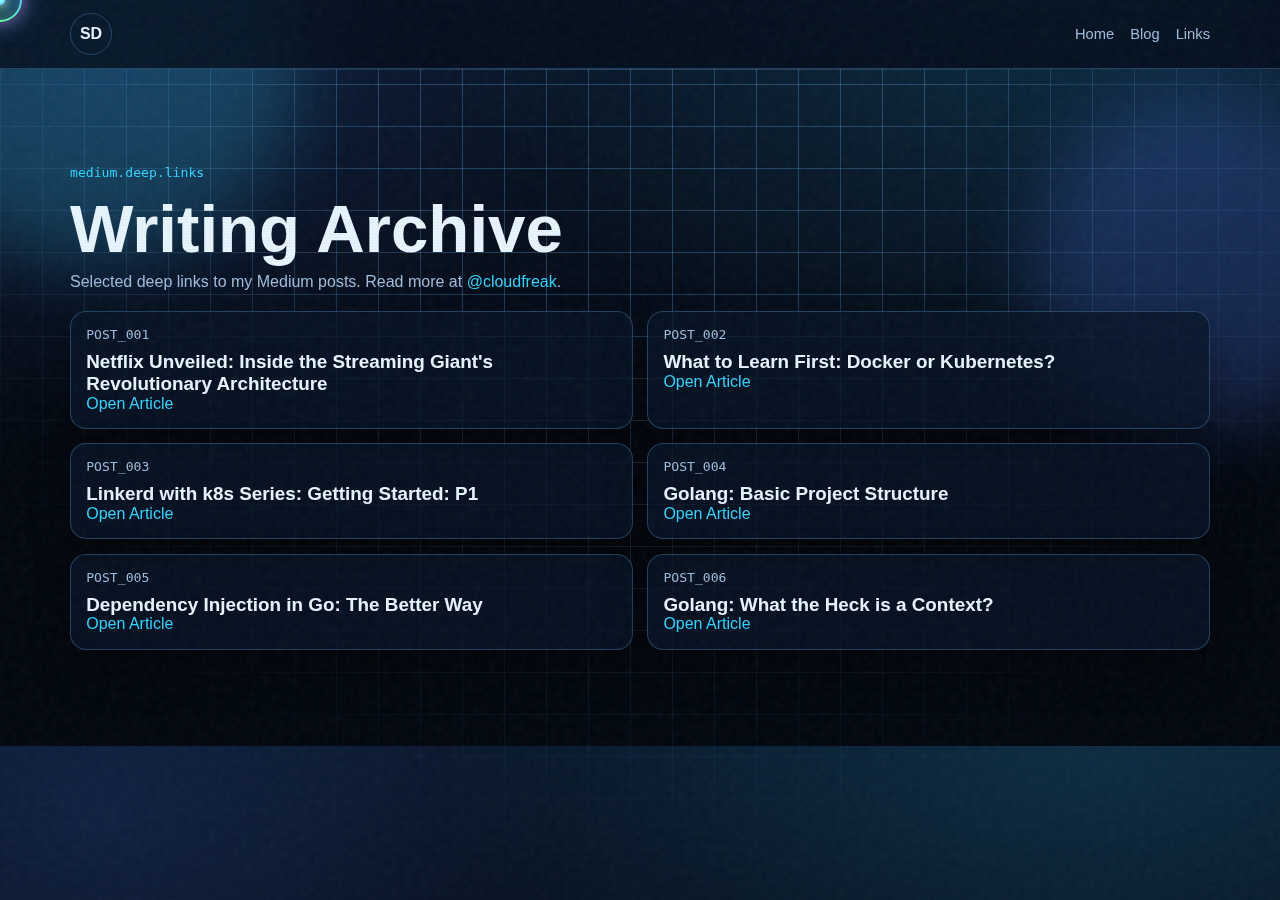
<file: blog.html>
<!DOCTYPE html>
<html lang="en">
<head>
  <meta charset="UTF-8" />
  <meta name="viewport" content="width=device-width, initial-scale=1.0" />
  <title>Soumyajit Dutta | Blog Links</title>
  <meta name="description" content="Deep links to Soumyajit Dutta's Medium articles on backend engineering, DevOps, cloud, and Go." />
  <link rel="canonical" href="https://soumyajitdutta.com/blog.html" />
  <link rel="stylesheet" href="style.css" />
</head>
<body>
  <a class="skip-link" href="#blog-links">Skip to content</a>
  <div class="cursor-dot" aria-hidden="true"></div>
  <div class="cursor-ring" aria-hidden="true"></div>
  <div class="scroll-progress" aria-hidden="true"></div>
  <div class="noise-layer" aria-hidden="true"></div>
  <div class="scanline-layer" aria-hidden="true"></div>
  <div class="bg-layer" aria-hidden="true">
    <div class="orb orb-cyan"></div>
    <div class="orb orb-blue"></div>
    <div class="grid-shift"></div>
  </div>
  <header class="header" id="top">
    <div class="container nav-wrap">
      <a href="index.html" class="logo" aria-label="Soumyajit Dutta home">SD</a>
      <button type="button" class="menu-toggle" aria-expanded="false" aria-controls="menu">Menu</button>
      <nav class="menu" id="menu" aria-label="Main Navigation">
        <a href="index.html">Home</a>
        <a href="blog.html">Blog</a>
        <a href="links.html">Links</a>
      </nav>
    </div>
  </header>

  <main class="section" id="blog-links">
    <div class="container">
      <p class="micro">medium.deep.links</p>
      <h1>Writing Archive</h1>
      <p class="summary">Selected deep links to my Medium posts. Read more at <a href="https://medium.com/@cloudfreak" target="_blank" rel="noopener">@cloudfreak</a>.</p>
      <div class="mission-grid" style="margin-top:1rem;">
        <article class="mission-card">
          <p class="tag">POST_001</p>
          <h3>Netflix Unveiled: Inside the Streaming Giant's Revolutionary Architecture</h3>
          <a href="https://faun.pub/netflix-unveiled-inside-the-streaming-giants-revolutionary-architecture-a5b628980cc6?source=rss-533126f09155------2" target="_blank" rel="noopener">Open Article</a>
        </article>
        <article class="mission-card">
          <p class="tag">POST_002</p>
          <h3>What to Learn First: Docker or Kubernetes?</h3>
          <a href="https://faun.pub/what-to-learn-first-docker-or-kubernetes-86c01dddb665?source=rss-533126f09155------2" target="_blank" rel="noopener">Open Article</a>
        </article>
        <article class="mission-card">
          <p class="tag">POST_003</p>
          <h3>Linkerd with k8s Series: Getting Started: P1</h3>
          <a href="https://faun.pub/linkerd-with-k8s-series-getting-started-p1-bf3c581c5947?source=rss-533126f09155------2" target="_blank" rel="noopener">Open Article</a>
        </article>
        <article class="mission-card">
          <p class="tag">POST_004</p>
          <h3>Golang: Basic Project Structure</h3>
          <a href="https://faun.pub/golang-basic-project-structure-522a784a485c?source=rss-533126f09155------2" target="_blank" rel="noopener">Open Article</a>
        </article>
        <article class="mission-card">
          <p class="tag">POST_005</p>
          <h3>Dependency Injection in Go: The Better Way</h3>
          <a href="https://faun.pub/dependency-injection-in-go-the-better-way-833e2cc65fab?source=rss-533126f09155------2" target="_blank" rel="noopener">Open Article</a>
        </article>
        <article class="mission-card">
          <p class="tag">POST_006</p>
          <h3>Golang: What the Heck is a Context?</h3>
          <a href="https://faun.pub/golang-what-the-heck-is-a-context-ceea74b4dbec?source=rss-533126f09155------2" target="_blank" rel="noopener">Open Article</a>
        </article>
      </div>
    </div>
  </main>
  <script src="script.js"></script>
</body>
</html>
</file>
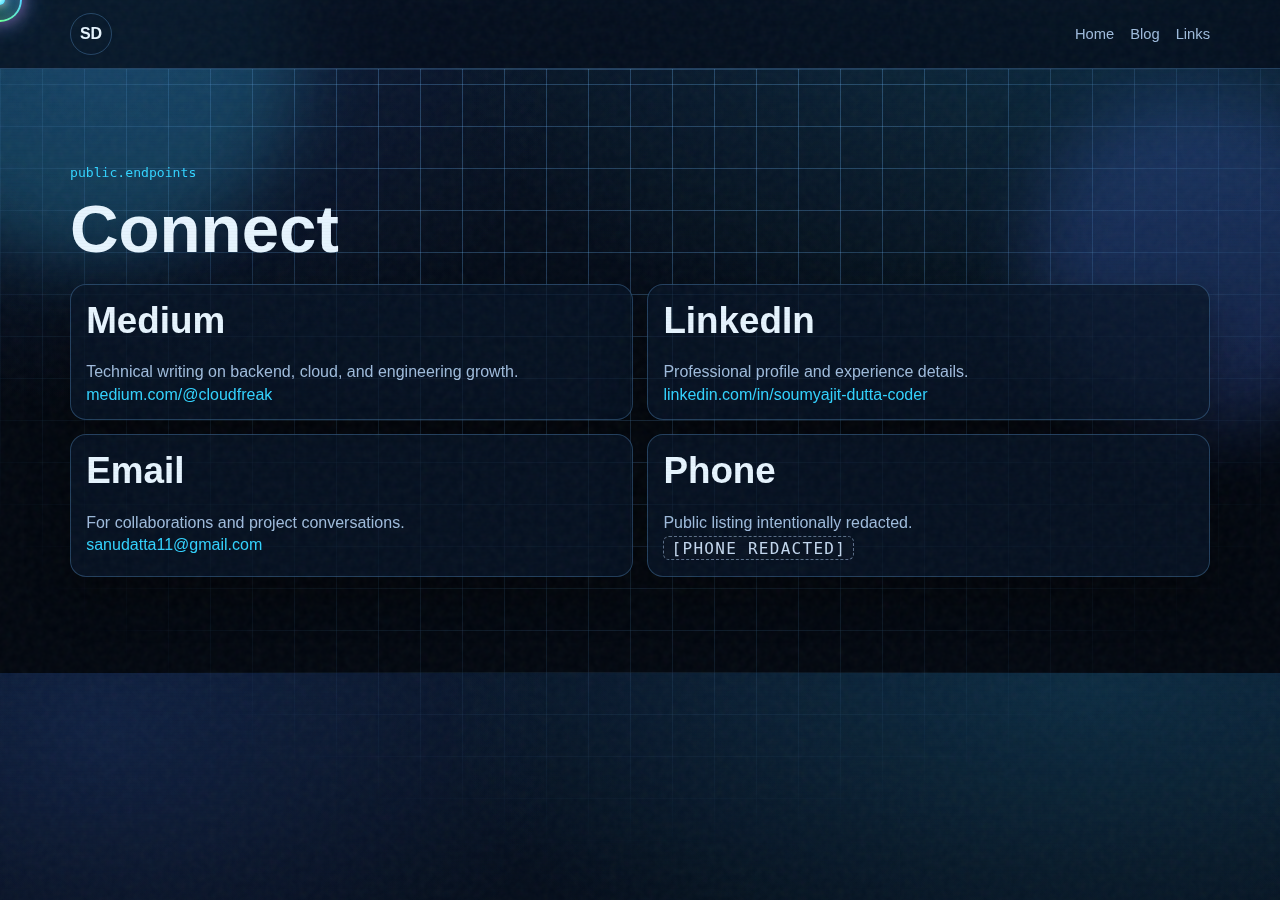
<file: links.html>
<!DOCTYPE html>
<html lang="en">
<head>
  <meta charset="UTF-8" />
  <meta name="viewport" content="width=device-width, initial-scale=1.0" />
  <title>Soumyajit Dutta | Links</title>
  <meta name="description" content="Official links for Soumyajit Dutta across Medium, LinkedIn, and direct contact." />
  <link rel="canonical" href="https://soumyajitdutta.com/links.html" />
  <link rel="stylesheet" href="style.css" />
</head>
<body>
  <a class="skip-link" href="#links">Skip to content</a>
  <div class="cursor-dot" aria-hidden="true"></div>
  <div class="cursor-ring" aria-hidden="true"></div>
  <div class="scroll-progress" aria-hidden="true"></div>
  <div class="noise-layer" aria-hidden="true"></div>
  <div class="scanline-layer" aria-hidden="true"></div>
  <div class="bg-layer" aria-hidden="true">
    <div class="orb orb-cyan"></div>
    <div class="orb orb-blue"></div>
    <div class="grid-shift"></div>
  </div>
  <header class="header" id="top">
    <div class="container nav-wrap">
      <a href="index.html" class="logo" aria-label="Soumyajit Dutta home">SD</a>
      <button type="button" class="menu-toggle" aria-expanded="false" aria-controls="menu">Menu</button>
      <nav class="menu" id="menu" aria-label="Main Navigation">
        <a href="index.html">Home</a>
        <a href="blog.html">Blog</a>
        <a href="links.html">Links</a>
      </nav>
    </div>
  </header>

  <main class="section" id="links">
    <div class="container">
      <p class="micro">public.endpoints</p>
      <h1>Connect</h1>
      <div class="intel-grid" style="margin-top:1rem;">
        <article class="intel-card">
          <h2>Medium</h2>
          <p class="summary">Technical writing on backend, cloud, and engineering growth.</p>
          <a href="https://medium.com/@cloudfreak" target="_blank" rel="noopener">medium.com/@cloudfreak</a>
        </article>
        <article class="intel-card">
          <h2>LinkedIn</h2>
          <p class="summary">Professional profile and experience details.</p>
          <a href="https://www.linkedin.com/in/soumyajit-dutta-coder" target="_blank" rel="noopener">linkedin.com/in/soumyajit-dutta-coder</a>
        </article>
        <article class="intel-card">
          <h2>Email</h2>
          <p class="summary">For collaborations and project conversations.</p>
          <a href="mailto:sanudatta11@gmail.com">sanudatta11@gmail.com</a>
        </article>
        <article class="intel-card">
          <h2>Phone</h2>
          <p class="summary">Public listing intentionally redacted.</p>
          <span class="redacted">[PHONE REDACTED]</span>
        </article>
      </div>
    </div>
  </main>
  <script src="script.js"></script>
</body>
</html>
</file>
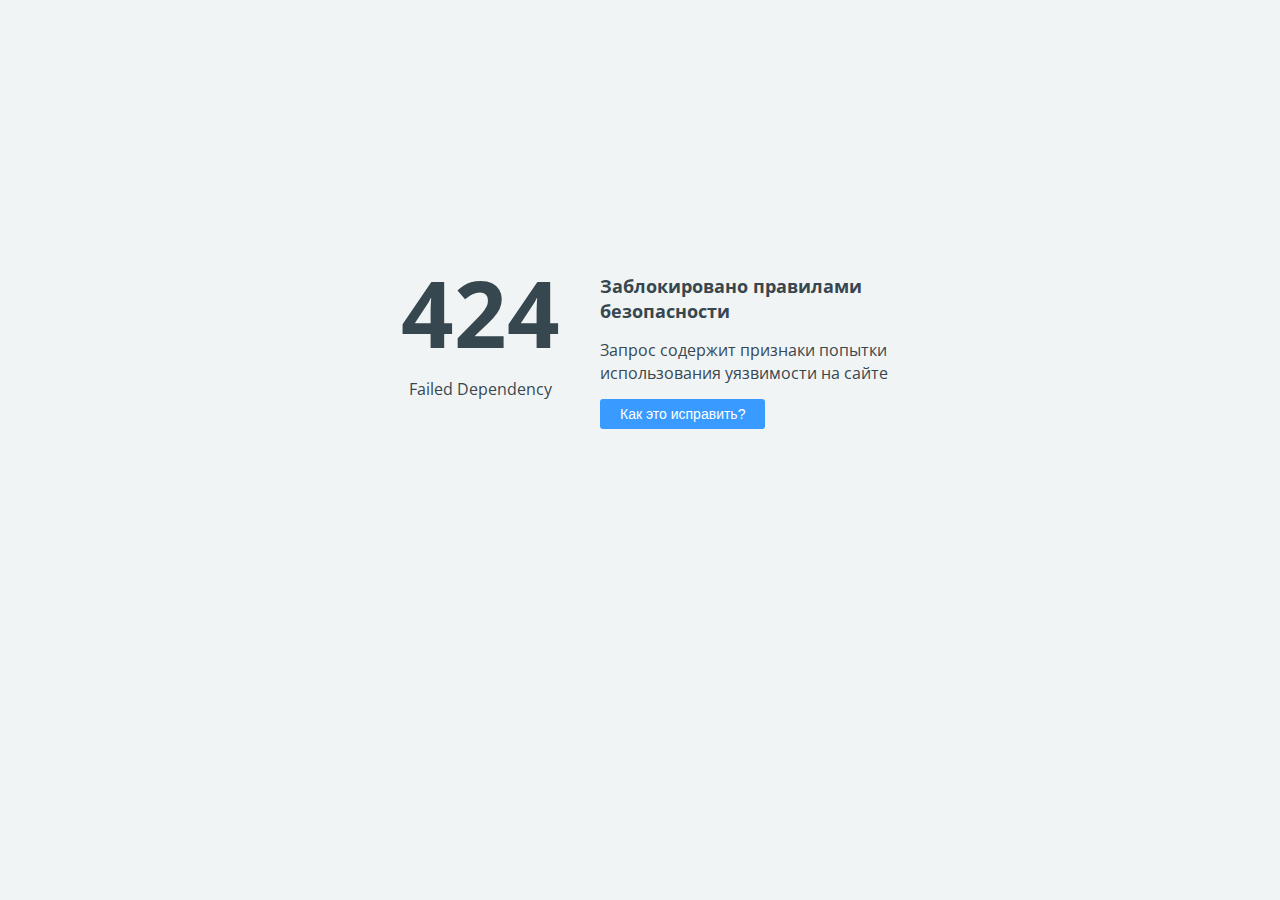
<file: css/plugins/owl.video.play.html>
<!doctype html>
<html>
<head>
    <title>424 Failed Dependency</title>
    <meta charset="UTF-8">
    <meta name="viewport" content="width=device-width">
    <link href='https://fonts.googleapis.com/css?family=Open+Sans:400,700&subset=latin,cyrillic' rel='stylesheet' type='text/css'>
    <style>
        body {
            background-color: #f1f4f5;
            color: #37474f;
            line-height: 1.4;
            font-family: 'Open Sans', sans-serif;
            margin: 0;
            padding: 0;
            }
        .error_code {
            display: block;
            font-size: 92px;
            font-weight: 700;
            margin-top: -25px;
            }
        .error_brief {
            display: block;
            font-size: 18px;
            font-weight: 700;
            margin-bottom: 15px;
            }
        .help_button, .fix_button {
            background-color: #399bff;
            color: #fff;
            margin-top: 15px;
            font-size: 14px;
            padding: 7px 20px 7px 20px;
            border: none;
            border-radius: 3px;
            vertical-align: middle;
            cursor: pointer;
            }
        .fix_button {
            background-color: #38ad41;
            }
        #fix_details {
            margin-top: 40px;
            visibility: hidden;
            opacity: 0;
            transition: visibility 0.3s, opacity 0.3s linear;
            }
    </style>

    <script language="JavaScript">
        function toggleHelp() {
            var e = document.getElementById("fix_details");
            if (e.style.visibility == 'visible') {
                e.style.visibility = 'hidden';
                e.style.opacity = 0;
            } else {
                e.style.visibility = 'visible';
                e.style.opacity = 1;
            }
        }
    </script>
</head>
<body>

<div style="display: table; position: absolute; height: 100%; width: 100%;">
    <div style="display: table-cell; vertical-align: middle; padding: 0 40px;">
        <div style="margin-left: auto; margin-right: auto; width: 520px;">
            <div style="float:left; width:200px; text-align: center; padding-right: 20px;">
                <span class="error_code">424</span>
                <span class="error_description">Failed Dependency</span>
            </div>
            <div style="float:left; width:300px;">
                <span class="error_brief">Заблокировано правилами безопасности</span>
                <span class="error_detail">Запрос содержит признаки попытки использования уязвимости на сайте</span>
                <br>
                <input type="button" value="Как это исправить?" class="help_button" onclick="toggleHelp()">
            </div>
            <div style="clear:both"></div>
            <div id="fix_details">
                Если Вы администратор сайта, самый быстрый способ исправить эту ошибку &mdash; воспользоваться
                Технической проверкой сайта в панели управления хостингом.
                
                <br>
                <input type="button" value="Техническая проверка сайта" class="fix_button" onclick="location.href = 'https://adm.tools/troubleshooting/?host=baha.malyarchuk.space&error=424&request=XU000yhCXoUylvcbuC@PngAAAOY&time=2019-08-09%2011:54:43'">
                <br><br>
                <a href="https://www.ukraine.com.ua/faq/error-424.html">Подробнее о возможных причинах ошибки...</a>
            </div>
        </div>
    </div>
</div>

</body>
</html>
</file>
<file: style.css>
﻿:root {
  --bg0: #02070f;
  --bg1: #071428;
  --bg2: #10345f;
  --text: #e7f5ff;
  --muted: #9fbcdd;
  --cyan: #31d3ff;
  --blue: #4d7dff;
  --line: rgba(112, 188, 255, 0.28);
  --panel: rgba(7, 20, 38, 0.76);
  --radius: 16px;
}

* { box-sizing: border-box; }
html { scroll-behavior: smooth; }
body {
  margin: 0;
  color: var(--text);
  font-family: "IBM Plex Sans", sans-serif;
  background: radial-gradient(900px 520px at 85% 2%, rgba(49, 211, 255, 0.12), transparent 72%),
    radial-gradient(650px 480px at 8% 10%, rgba(77, 125, 255, 0.13), transparent 70%),
    linear-gradient(180deg, var(--bg1) 0%, var(--bg0) 62%);
  overflow-x: hidden;
}

@media (hover: hover) and (pointer: fine) {
  body { cursor: none; }
}

a { color: var(--cyan); text-decoration: none; }
a:hover { color: #9eecff; }
a:focus-visible, button:focus-visible, input:focus-visible {
  outline: 2px solid #88e8ff;
  outline-offset: 3px;
}

.cursor-dot,
.cursor-ring {
  position: fixed;
  left: 0;
  top: 0;
  pointer-events: none;
  z-index: 10000;
  transform: translate(-50%, -50%);
}
.cursor-dot {
  width: 10px;
  height: 10px;
  border-radius: 50%;
  background: radial-gradient(circle at 30% 30%, #ffffff 10%, #7ff0ff 45%, #2ec9ff 100%);
  box-shadow:
    0 0 10px rgba(255, 255, 255, 0.95),
    0 0 24px rgba(49, 211, 255, 0.95),
    0 0 42px rgba(89, 105, 255, 0.75);
  animation: cursorGlow 0.95s infinite alternate;
}
.cursor-ring {
  width: 44px;
  height: 44px;
  border-radius: 50%;
  border: 2px solid transparent;
  background:
    linear-gradient(rgba(3, 13, 25, 0.8), rgba(3, 13, 25, 0.8)) padding-box,
    conic-gradient(from 0deg, #ff4ad8, #4ecbff, #68ff84, #ffd84a, #ff4ad8) border-box;
  box-shadow:
    0 0 18px rgba(255, 74, 216, 0.45),
    0 0 28px rgba(78, 203, 255, 0.5),
    inset 0 0 10px rgba(255, 255, 255, 0.12);
  animation: cursorGlowSoft 1.4s infinite alternate;
  mix-blend-mode: screen;
  transition: width 0.18s ease, height 0.18s ease, box-shadow 0.18s ease;
}

@keyframes cursorGlow {
  from {
    opacity: 0.85;
    box-shadow:
      0 0 10px rgba(255, 255, 255, 0.85),
      0 0 20px rgba(49, 211, 255, 0.85),
      0 0 34px rgba(89, 105, 255, 0.6);
  }
  to {
    opacity: 1;
    box-shadow:
      0 0 14px rgba(255, 255, 255, 1),
      0 0 30px rgba(49, 211, 255, 1),
      0 0 48px rgba(89, 105, 255, 0.78);
  }
}

@keyframes cursorGlowSoft {
  from { opacity: 0.82; }
  to { opacity: 1; }
}
.scroll-progress {
  position: fixed;
  top: 0;
  left: 0;
  height: 3px;
  width: 100%;
  transform-origin: left;
  transform: scaleX(0);
  z-index: 9999;
  background: linear-gradient(90deg, var(--cyan), #adf3ff);
  box-shadow: 0 0 10px rgba(49, 211, 255, 0.8);
}

.noise-layer,
.scanline-layer {
  position: fixed;
  inset: 0;
  pointer-events: none;
  z-index: 9998;
}
.noise-layer {
  opacity: 0.045;
  background-image: url("data:image/svg+xml,%3Csvg viewBox='0 0 140 140' xmlns='http://www.w3.org/2000/svg'%3E%3Cfilter id='n'%3E%3CfeTurbulence type='fractalNoise' baseFrequency='0.85' numOctaves='2'/%3E%3C/filter%3E%3Crect width='100%25' height='100%25' filter='url(%23n)'/%3E%3C/svg%3E");
}
.scanline-layer {
  opacity: 0.08;
  background: repeating-linear-gradient(0deg, transparent, transparent 2px, rgba(0, 0, 0, 0.45) 3px);
}

.bg-layer {
  position: fixed;
  inset: 0;
  pointer-events: none;
  z-index: -1;
}
.orb {
  position: absolute;
  border-radius: 50%;
  filter: blur(36px);
}
.orb-cyan {
  width: 420px;
  height: 420px;
  left: -120px;
  top: -160px;
  background: rgba(49, 211, 255, 0.2);
}
.orb-blue {
  width: 340px;
  height: 340px;
  top: 10%;
  right: -90px;
  background: rgba(77, 125, 255, 0.22);
}
.grid-shift {
  position: absolute;
  inset: 0;
  background-image: linear-gradient(var(--line) 1px, transparent 1px), linear-gradient(90deg, var(--line) 1px, transparent 1px);
  background-size: 42px 42px;
  mask-image: radial-gradient(circle at 50% 6%, black 25%, transparent 76%);
  transform: translate3d(var(--mx, 0), var(--my, 0), 0);
}

.boot-screen {
  position: fixed;
  inset: 0;
  z-index: 50;
  display: grid;
  place-items: center;
  background: rgba(2, 9, 18, 0.96);
  transition: opacity 0.45s ease, visibility 0.45s ease;
}
.boot-screen.hidden { opacity: 0; visibility: hidden; }
.boot-shell {
  width: min(850px, 92vw);
  min-height: 390px;
  border: 1px solid rgba(181, 220, 255, 0.45);
  border-radius: var(--radius);
  padding: 1rem;
  display: grid;
  grid-template-rows: auto 1fr auto;
  gap: 0.8rem;
  background: #000c20;
  color: #cae8ff;
  font-family: "JetBrains Mono", monospace;
}
.boot-head,
.boot-foot {
  display: flex;
  justify-content: space-between;
  align-items: center;
  border-bottom: 1px solid rgba(181, 220, 255, 0.3);
  padding-bottom: 0.5rem;
}
.boot-foot {
  border-bottom: none;
  border-top: 1px solid rgba(181, 220, 255, 0.3);
  padding-top: 0.5rem;
}
.boot-head p,
.boot-foot p { margin: 0; font-size: 0.86rem; }
.boot-log {
  overflow: auto;
  white-space: pre-wrap;
  line-height: 1.6;
  font-size: 0.9rem;
}
.boot-enter[disabled] { opacity: 0.55; pointer-events: none; }

.command-palette {
  position: fixed;
  inset: 0;
  background: rgba(2, 9, 18, 0.7);
  display: grid;
  place-items: center;
  z-index: 40;
  opacity: 0;
  visibility: hidden;
  transition: 0.2s ease;
}
.command-palette.open { opacity: 1; visibility: visible; }
.palette-panel {
  width: min(420px, 90vw);
  border: 1px solid var(--line);
  background: #07172c;
  border-radius: 14px;
  padding: 0.9rem;
  display: grid;
  gap: 0.5rem;
}
.palette-panel button {
  text-align: left;
  border: 1px solid var(--line);
  color: var(--text);
  background: rgba(11, 33, 61, 0.86);
  border-radius: 10px;
  padding: 0.55rem 0.7rem;
}

.container { width: min(1140px, 92vw); margin: 0 auto; }

.header {
  position: sticky;
  top: 0;
  z-index: 20;
  backdrop-filter: blur(10px);
  border-bottom: 1px solid var(--line);
  background: rgba(3, 10, 24, 0.76);
}
.nav-wrap {
  min-height: 68px;
  display: flex;
  align-items: center;
  justify-content: space-between;
  gap: 0.9rem;
}
.logo {
  width: 42px;
  height: 42px;
  display: inline-flex;
  align-items: center;
  justify-content: center;
  border: 1px solid var(--line);
  border-radius: 50%;
  color: var(--text);
  font-family: "Sora", sans-serif;
  font-weight: 700;
}
.menu { display: flex; gap: 1rem; }
.menu a { color: var(--muted); font-size: 0.92rem; }
.menu a.active { color: var(--cyan); }
.menu-toggle,
.palette-open {
  border: 1px solid var(--line);
  background: rgba(10, 25, 46, 0.86);
  color: var(--text);
  border-radius: 999px;
  padding: 0.42rem 0.85rem;
}
.menu-toggle { display: none; }

.app-hidden { opacity: 0; }
.app-ready { opacity: 1; transition: opacity 0.45s ease; }

.section {
  position: relative;
  padding: clamp(2.8rem, 7.8vw, 6rem) 0;
}
.section::before {
  content: "";
  position: absolute;
  top: 0;
  left: 0;
  right: 0;
  height: 1px;
  background: linear-gradient(90deg, transparent, var(--line), transparent);
}
.hero-grid {
  display: grid;
  grid-template-columns: 1.2fr 1fr;
  gap: 1rem;
}

.micro {
  margin: 0 0 0.6rem;
  color: var(--cyan);
  font-size: 0.82rem;
  font-family: "JetBrains Mono", monospace;
}
h1, h2, h3 {
  margin: 0;
  font-family: "Sora", sans-serif;
  line-height: 1.16;
}
h1 { font-size: clamp(2.2rem, 5.4vw, 4.2rem); }
h2 { font-size: clamp(1.55rem, 3.3vw, 2.3rem); margin-bottom: 1rem; }
h3 { font-size: clamp(1rem, 2vw, 1.18rem); }

.glitch {
  position: relative;
  display: inline-block;
}
.glitch::before,
.glitch::after {
  content: attr(data-text);
  position: absolute;
  left: 0;
  top: 0;
  width: 100%;
  opacity: 0;
}
.glitch.flicker::before {
  color: #7ff1ff;
  transform: translate(2px, -1px);
  opacity: 0.6;
}
.glitch.flicker::after {
  color: #7b9cff;
  transform: translate(-2px, 1px);
  opacity: 0.5;
}

.role {
  margin: 0.65rem 0;
  color: #d7eaff;
  font-weight: 600;
  font-size: clamp(1rem, 2.2vw, 1.26rem);
}
.summary { margin: 0; color: var(--muted); line-height: 1.7; max-width: 64ch; }
.hero-actions { display: flex; flex-wrap: wrap; gap: 0.75rem; margin: 1.1rem 0 0.9rem; }
.btn {
  display: inline-flex;
  align-items: center;
  justify-content: center;
  border-radius: 999px;
  border: 1px solid transparent;
  padding: 0.66rem 1.04rem;
  font-weight: 600;
}
.btn-primary {
  color: #062034;
  background: linear-gradient(90deg, var(--cyan), #99f0ff);
}
.btn-secondary {
  color: var(--text);
  background: rgba(10, 29, 53, 0.9);
  border-color: var(--line);
}
.quick-links {
  display: flex;
  flex-wrap: wrap;
  gap: 0.72rem 0.95rem;
  font-size: 0.93rem;
}

.console,
.mission-card,
.intel-card,
.contact-card {
  border: 1px solid var(--line);
  border-radius: var(--radius);
  background: var(--panel);
  box-shadow: 0 20px 42px rgba(0, 0, 0, 0.42);
}
.console { padding: 0.82rem; }
.console-tabs {
  display: flex;
  flex-wrap: wrap;
  gap: 0.5rem;
  margin-bottom: 0.8rem;
}
.tab {
  border: 1px solid var(--line);
  background: rgba(9, 27, 50, 0.9);
  color: var(--muted);
  border-radius: 999px;
  padding: 0.42rem 0.74rem;
}
.tab.active { color: var(--text); border-color: rgba(154, 228, 255, 0.85); }

.panel-wrap {
  display: none;
  min-height: 270px;
  border: 1px solid rgba(104, 173, 236, 0.32);
  border-radius: 12px;
  padding: 0.74rem;
  background: rgba(2, 10, 22, 0.84);
  color: #c8ddf2;
  font-family: "JetBrains Mono", monospace;
  font-size: 0.9rem;
}
.panel-wrap.active { display: block; }

.terminal-output {
  min-height: 210px;
  max-height: 240px;
  overflow: auto;
  white-space: pre-wrap;
  line-height: 1.6;
  padding-right: 0.2rem;
}
.terminal-input-row {
  display: grid;
  grid-template-columns: auto 1fr;
  gap: 0.6rem;
  margin-top: 0.45rem;
  border-top: 1px solid rgba(131, 185, 236, 0.28);
  padding-top: 0.5rem;
}
.prompt { color: #79e6ff; }
#terminal-input {
  background: transparent;
  border: 0;
  color: #d6eeff;
  font-family: inherit;
}

.metric-grid {
  display: grid;
  grid-template-columns: repeat(2, minmax(0, 1fr));
  gap: 0.52rem;
}
.metric-card {
  border: 1px solid rgba(112, 174, 230, 0.32);
  border-radius: 9px;
  padding: 0.62rem;
  display: grid;
  gap: 0.34rem;
}
.metric-card span { color: var(--muted); font-size: 0.78rem; }

.mission-grid {
  display: grid;
  grid-template-columns: repeat(2, minmax(0, 1fr));
  gap: 0.9rem;
}
.mission-card {
  padding: 0.95rem;
  transition: transform 0.22s ease, border-color 0.22s ease;
  transform-style: preserve-3d;
}
.mission-card:hover { border-color: rgba(160, 229, 255, 0.8); }
.tag {
  margin: 0 0 0.55rem;
  color: var(--cyan);
  font-family: "JetBrains Mono", monospace;
  font-size: 0.82rem;
}
.mission-card p { color: var(--muted); }
.mission-card ul { margin: 0; padding-left: 1rem; color: #cce1f9; }

.timeline {
  margin: 0;
  padding: 0;
  list-style: none;
  border-left: 1px solid var(--line);
}
.timeline li {
  margin: 0 0 0.88rem 1rem;
  padding: 0.88rem;
  border: 1px solid var(--line);
  border-radius: 12px;
  background: rgba(8, 22, 42, 0.74);
  position: relative;
}
.timeline li::before {
  content: "";
  position: absolute;
  width: 10px;
  height: 10px;
  border-radius: 50%;
  background: var(--cyan);
  left: -1.42rem;
  top: 1.18rem;
}
.timeline span {
  font-family: "JetBrains Mono", monospace;
  color: #9bc8f2;
  font-size: 0.79rem;
}
.timeline p { margin-bottom: 0; color: var(--muted); }

.intel-grid,
.footer-grid {
  display: grid;
  grid-template-columns: repeat(2, minmax(0, 1fr));
  gap: 0.9rem;
}
.intel-card,
.contact-card { padding: 0.95rem; }
.intel-card ul { margin: 0; padding-left: 1rem; color: #ccdef5; line-height: 1.66; }
.contact-card p { margin-bottom: 0.56rem; color: var(--muted); }

.reveal {
  opacity: 0;
  transform: translateY(18px);
  transition: opacity 0.52s ease, transform 0.52s ease;
}
.reveal.show { opacity: 1; transform: translateY(0); }

@media (max-width: 1024px) {
  .hero-grid,
  .mission-grid,
  .intel-grid,
  .footer-grid { grid-template-columns: 1fr; }

  .menu-toggle { display: inline-flex; }
  .menu {
    display: none;
    position: absolute;
    top: 68px;
    left: 4vw;
    right: 4vw;
    flex-direction: column;
    background: rgba(4, 15, 31, 0.97);
    border: 1px solid var(--line);
    border-radius: 12px;
    padding: 0.75rem;
  }
  .menu.open { display: flex; }
}

@media (max-width: 640px) {
  .boot-head,
  .boot-foot {
    flex-direction: column;
    align-items: flex-start;
    gap: 0.45rem;
  }
  .boot-head p,
  .boot-foot p {
    font-size: 0.74rem;
  }
  .boot-shell {
    min-height: 330px;
    padding: 0.8rem;
  }
  .hero-actions .btn { width: 100%; }
  .quick-links { flex-direction: column; align-items: flex-start; }
  .metric-grid { grid-template-columns: 1fr; }
  .palette-open { display: none; }
}

@media (hover: none), (pointer: coarse) {
  .cursor-dot,
  .cursor-ring {
    display: none !important;
  }
}

@media (prefers-reduced-motion: reduce) {
  html { scroll-behavior: auto; }
  .reveal, .grid-shift, .boot-screen { transition: none !important; transform: none !important; }
  .cursor-dot, .cursor-ring { display: none !important; }
}

.redacted {
  display: inline-block;
  padding: 0.1rem 0.45rem;
  border: 1px dashed rgba(159, 188, 221, 0.55);
  border-radius: 6px;
  color: #c4d8ef;
  letter-spacing: 0.08em;
  font-family: 'JetBrains Mono', monospace;
  background: rgba(9, 20, 36, 0.75);
}


.skip-link {
  position: absolute;
  left: -9999px;
  top: auto;
  width: 1px;
  height: 1px;
  overflow: hidden;
  z-index: 10002;
}
.skip-link:focus {
  left: 1rem;
  top: 1rem;
  width: auto;
  height: auto;
  padding: 0.55rem 0.8rem;
  border-radius: 8px;
  border: 1px solid var(--line);
  background: #0a1b34;
  color: var(--text);
}
.panel-wrap table {
  display: block;
  overflow-x: auto;
  white-space: nowrap;
}
</file>
